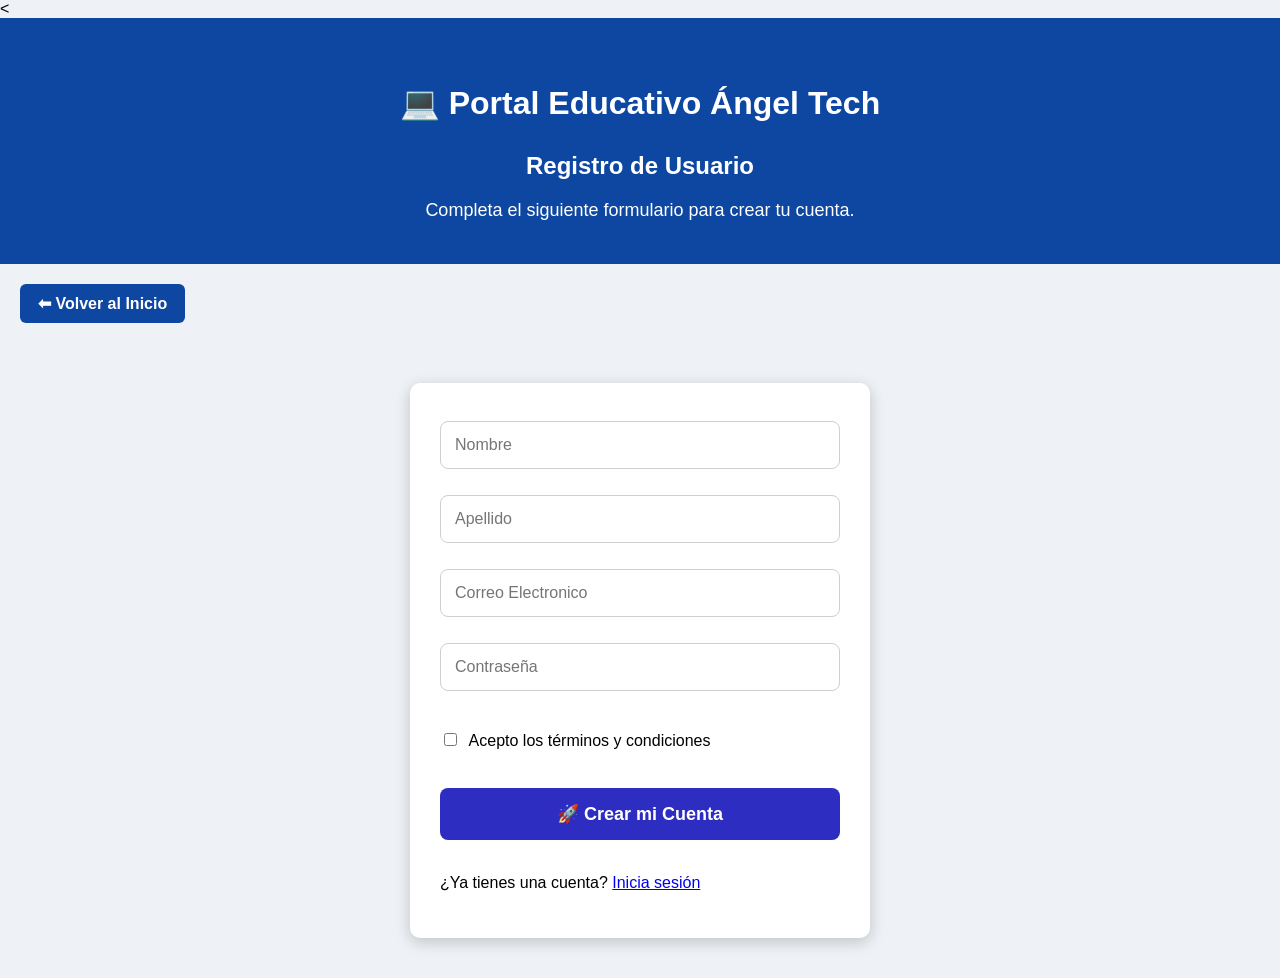
<file: Formulario.html>
<!DOCTYPE html>
<html lang="es">
<head>
    <meta charset="UTF-8">
    <meta name="viewport" content="width=device-width, initial-scale=1.0">
    
    <title>Registro | Portal Educativo Ángel Tech</title>

    <link rel="stylesheet" href="estilos_formulario.css">

</head>

<body>
    
    <<header class="encabezado">

    <h1>💻 Portal Educativo Ángel Tech</h1>

    <h2>Registro de Usuario</h2>

    <p>Completa el siguiente formulario para crear tu cuenta.</p>

 </header>

 <a     href="index.html" class="volver">⬅ Volver al Inicio</a>


    <div class="formulario">

        <form>

            <input type="text" placeholder="Nombre" required>
            <input type="text" placeholder="Apellido" required>
            <input type="email" placeholder="Correo Electronico" required>
            <input type="password" placeholder="Contraseña" required>

            <p>
                <label>
                    <input type="checkbox" required>
                    Acepto los términos y condiciones
                </label>
            </p>

           <input type="submit" value="🚀 Crear mi Cuenta">

            <p>
                ¿Ya tienes una cuenta?
                <a href="#">Inicia sesión</a>

            </p>

        </form>


    </div>


    
</body>
</html>
</file>
<file: estilos_formulario.css>
body{

    margin: 0;

}

header{

    background: #3b3bb3;
}

header h1{

    text-align: center;
    color: white;
    padding: 20px;

}

nav ul{

    list-style: none;
    display: flex;
    justify-content: center;
}

nav ul li {

    margin: 20px;
}

nav ul li a{

    color: white;
    text-decoration: none;
    font-size: 25px;    
}

nav ul li a:hover{

    color: yellow;
}

body{

    margin: 0;
    background: #eef2f7;
    font-family: Arial, Helvetica, sans-serif;

}

.encabezado{

    background: #0d47a1;

    color: white;

    text-align: center;

    padding: 25px;

}

.encabezado h1{

    margin-bottom: 10px;

}

.encabezado h2{

    margin-top: 0;

}

.encabezado p{

    font-size: 18px;

}

.formulario{

    width: 400px;
    background: white;
    margin: 40px auto;
    padding: 30px;
    border-radius: 10px;
    box-shadow: 0px 4px 15px rgba(0,0,0,0.2);
    
}

.formulario input{

    width:100%;
    padding:14px;
    margin-top:8px;
    margin-bottom:18px;
    border:1px solid #cfcfcf;
    border-radius:8px;
    font-size:16px;
    transition:all .3s ease;
    box-sizing:border-box;
    
}

.formulario input:focus{

    border:1px solid #1b4f9c;
    box-shadow:0 0 8px rgba(27,79,156,.35);
    outline:none;

}

.formulario input[type="submit"]{

    background: #2d2dc2;
    color: white;
    border: none;
    cursor: pointer;
    font-size: 18px;
    font-weight: bold;

    padding: 15px;
    border-radius: 8px;
    transition: 0.3s;
}

.formulario input[type="submit"]:hover{

    background: #1b4f9c;
    transform: translateY(-3px);
    box-shadow: 0 8px 18px rgba(0,0,0,.25);
}



.formulario input[type="checkbox"]{

    width: auto;
    margin-right: 8px;

}

.volver {

    display: inline-block;
    margin: 20px;
    text-decoration: none;
    background-color: #0d47a1;
    color: white;
    padding: 10px 18px;
    border-radius: 6px;
    font-weight: bold;

}

.volver:hover{

    background-color: #1565c0;

}
</file>
